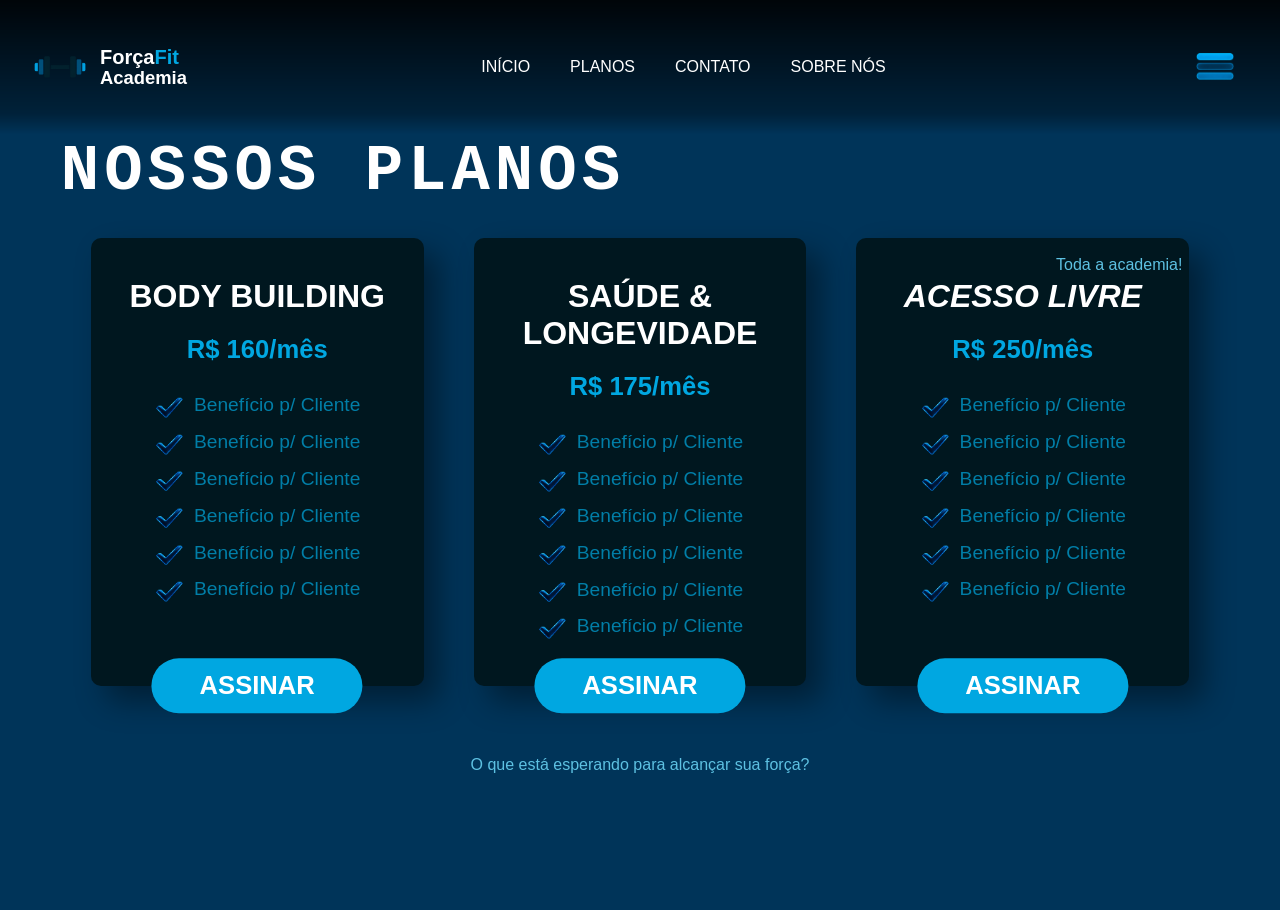
<file: Paginas/planos.html>
<!DOCTYPE html>
<html lang="pt-br">
<head>
    <meta charset="UTF-8">
    <title>Nossos Planos</title>
    <link rel="stylesheet" href="planos.css">
    <link rel="icon" type="image/png" href="../Icones/Halteres.png">

</head>
<body>
    <header id="cabecalho">
        <a href="../index.html" class="logoacademia">
            <img src="../Icones/Halteres.png">
            <div class="logotexto">
                <span class="linha1texto">Força<span class="azuldestaque">Fit</span></span>
                <span class="linha2texto">Academia</span>
            </div>
        </a>
        <nav>
            <ul class="menu">   
                <li><a href="../index.html">INÍCIO</a></li>
                <li><a href="../Paginas/planos.html">PLANOS</a></li>
                <li><a href="../Paginas/contato.html">CONTATO</a></li>
                <li><a href="../Paginas/sobre.html">SOBRE NÓS</a></li>
            </ul>
        </nav>
        <a href="../index.html"><img src="../Icones/Menu.png" class="iconmenu"></a>
    </header>

    <section id="areaplanos">
        <div class="conteudo">
            <div id="principaisqualidades">
                <h1 class="titulo-centro">NOSSOS PLANOS</h1>
                <div class="planos">

                <div class="infoplano">
                <h2>BODY BUILDING</h3>
                <h3 class="azuldestaque">R$ <span class="textograudo">160</span><span class="textomiudo">/mês</span></h3>
                
                <ul>
                    <li><img src="../Icones/Check.png">Benefício p/ Cliente</li>
                    <li><img src="../Icones/Check.png">Benefício p/ Cliente</li>
                    <li><img src="../Icones/Check.png">Benefício p/ Cliente</li>
                    <li><img src="../Icones/Check.png">Benefício p/ Cliente</li>
                    <li><img src="../Icones/Check.png">Benefício p/ Cliente</li>
                    <li><img src="../Icones/Check.png">Benefício p/ Cliente</li>
                </ul>

                <a href="../Paginas/planos.html" class="botaoplano">ASSINAR</a>


                </div>
                <div class="infoplano">
                <h2>SAÚDE & LONGEVIDADE</h3>
                <h3 class="azuldestaque">R$ <span class="textograudo">175</span><span class="textomiudo">/mês</span></h3>
                
                <ul>
                    <li><img src="../Icones/Check.png">Benefício p/ Cliente</li>
                    <li><img src="../Icones/Check.png">Benefício p/ Cliente</li>
                    <li><img src="../Icones/Check.png">Benefício p/ Cliente</li>
                    <li><img src="../Icones/Check.png">Benefício p/ Cliente</li>
                    <li><img src="../Icones/Check.png">Benefício p/ Cliente</li>
                    <li><img src="../Icones/Check.png">Benefício p/ Cliente</li>
                </ul>

                <a href="../Paginas/planos.html" class="botaoplano">ASSINAR</a>


                </div>
                <div class="infoplano">
                <h2><em>ACESSO LIVRE</em></h3>
                <p class="azulclarodestaque">Toda a academia!</p>
                <h3 class="azuldestaque">R$ <span class="textograudo">250</span><span class="textomiudo">/mês</span></h3>
                
                <ul>
                    <li><img src="../Icones/Check.png">Benefício p/ Cliente</li>
                    <li><img src="../Icones/Check.png">Benefício p/ Cliente</li>
                    <li><img src="../Icones/Check.png">Benefício p/ Cliente</li>
                    <li><img src="../Icones/Check.png">Benefício p/ Cliente</li>
                    <li><img src="../Icones/Check.png">Benefício p/ Cliente</li>
                    <li><img src="../Icones/Check.png">Benefício p/ Cliente</li>
                </ul>

                <a href="../Paginas/planos.html" class="botaoplano">ASSINAR</a>

                </div>
                </div>
            </div>
            <p class="azulclarodestaque">O que está esperando para alcançar sua força?</p>
        </div>
    </section>
</body>
</html>
</file>
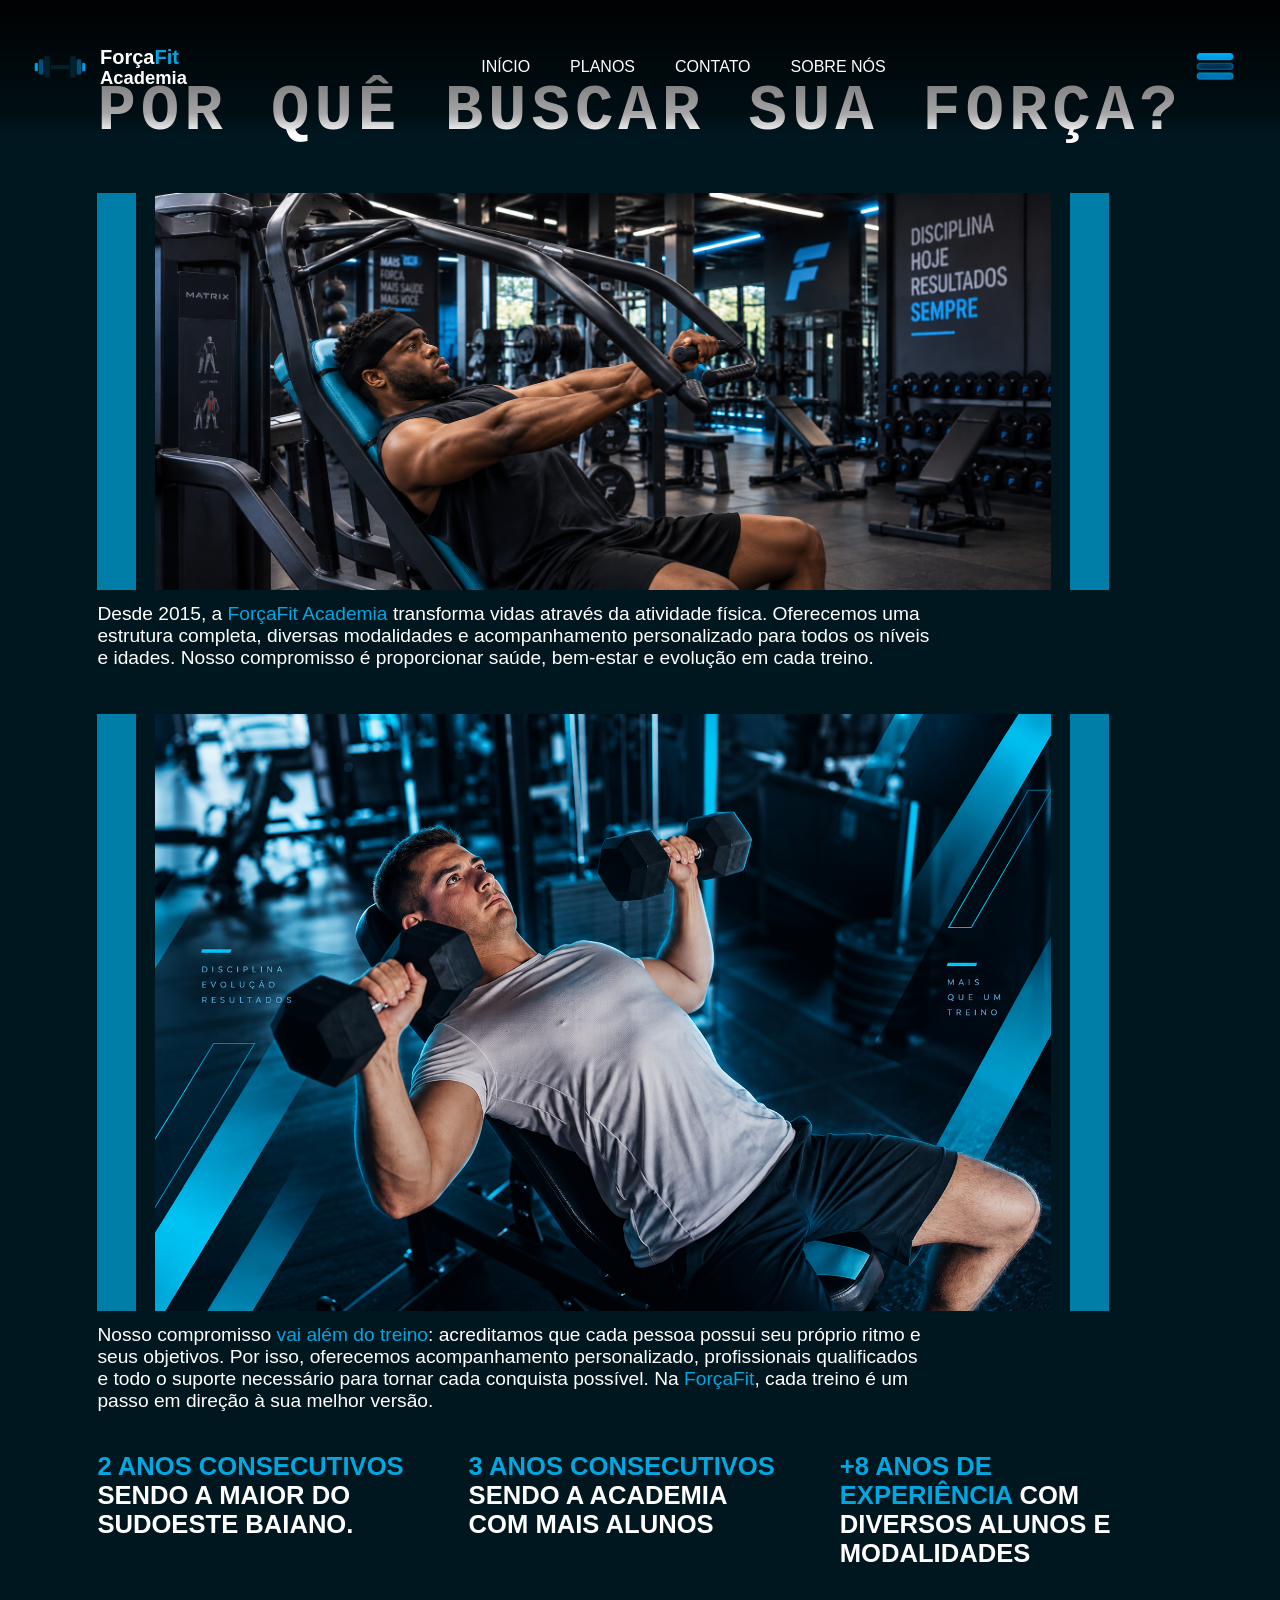
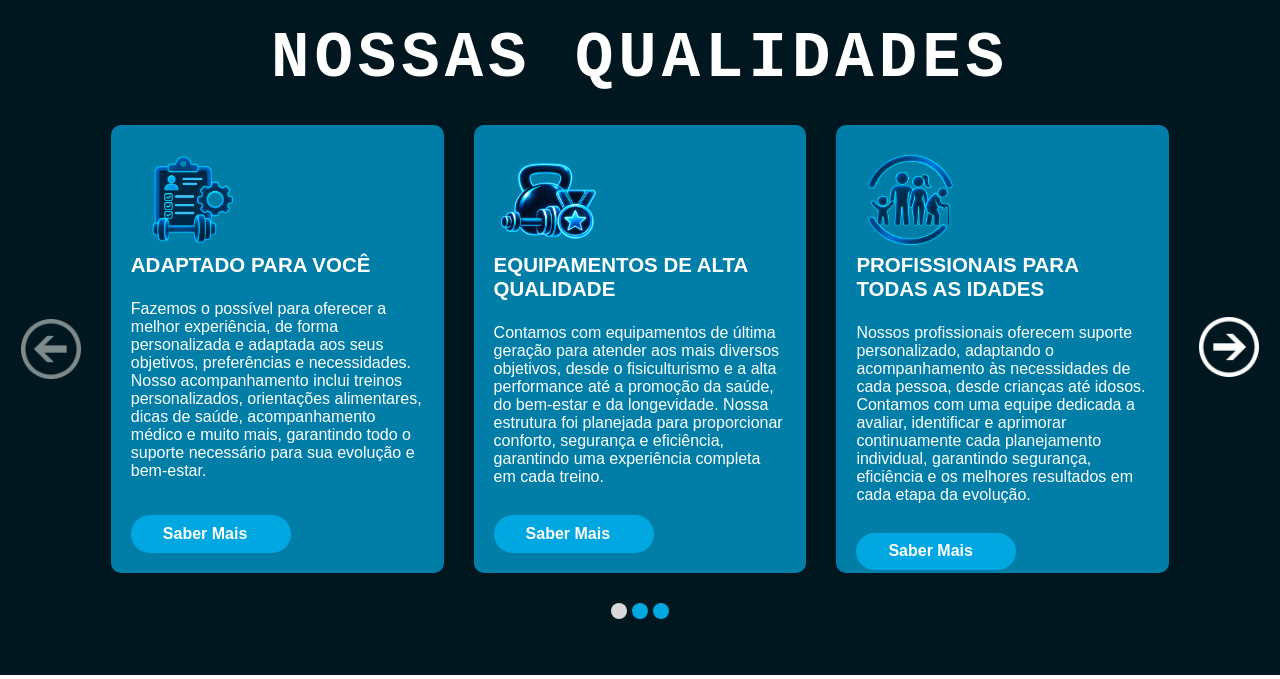
<file: Paginas/sobre.html>
<!DOCTYPE html>
<html lang="pt-br">
<head>
    <meta charset="UTF-8">
    <title>Sobre Nós</title>
    <link rel="stylesheet" href="../style.css">
    <link rel="icon" type="image/png" href="../Icones/Checklist.png">

</head>
<body>
    <header id="cabecalho">
        <a href="../index.html" class="logoacademia">
            <img src="../Icones/Halteres.png">
            <div class="logotexto">
                <span class="linha1texto">Força<span class="azuldestaque">Fit</span></span>
                <span class="linha2texto">Academia</span>
            </div>
        </a>
        <nav>
            <ul class="menu">   
                <li><a href="../index.html">INÍCIO</a></li>
                <li><a href="../Paginas/planos.html">PLANOS</a></li>
                <li><a href="../Paginas/contato.html">CONTATO</a></li>
                <li><a href="../Paginas/sobre.html">SOBRE NÓS</a></li>
            </ul>
        </nav>
        <a href="../index.html"><img src="../Icones/Menu.png" class="iconmenu"></a>
    </header>
    <section id="areaprincipal">
        <div class="conteudo">
            <section id="sobreaacademia">
                <h1 class="titulo-centro">POR QUÊ BUSCAR SUA FORÇA?</h1>
                
                <div class = "imagemdestaque">
                    <div></div>
                    <img src="../Imagens/Disciplina.png">
                    <div></div>
                </div>

                <p>Desde 2015, a <span class="azuldestaque">ForçaFit Academia</span> transforma vidas através da atividade física. Oferecemos uma estrutura completa, diversas modalidades e acompanhamento personalizado para todos os níveis e idades. Nosso compromisso é proporcionar saúde, bem-estar e evolução em cada treino.</p>

                <div class = "imagemdestaque">
                    <div></div>
                    <img src="../Imagens/Azul Retrocesso.png">
                    <div></div>
                </div>

                <p>Nosso compromisso <span class="azuldestaque">vai além do treino</span>: acreditamos que cada pessoa possui seu próprio ritmo e seus objetivos. Por isso, oferecemos acompanhamento personalizado, profissionais qualificados e todo o suporte necessário para tornar cada conquista possível. Na <span class="azuldestaque">ForçaFit</span>, cada treino é um passo em direção à sua melhor versão.</p>

                <div id="experiencias">
                    <h2 class="sobretitulo"><span class="azuldestaque">2 ANOS CONSECUTIVOS</span> SENDO A MAIOR DO SUDOESTE BAIANO.</h2>
                    <h2 class="sobretitulo"><span class="azuldestaque">3 ANOS CONSECUTIVOS</span> SENDO A ACADEMIA COM MAIS ALUNOS </h2>
                    <h2 class="sobretitulo"><span class="azuldestaque">+8 ANOS DE EXPERIÊNCIA</span> COM DIVERSOS ALUNOS E MODALIDADES</h2>
                </div>
            </section>

            <div id="principaisqualidades">
                <h1 class="titulo-centro">NOSSAS QUALIDADES</h1>
                <div class="qualidades">

                <img src="../Icones/seta.png" class="botaonav">

                <div class="qualidadeselemento">
                <img src="../Icones/Checklist.png" class="iconequalidade">
                <h3>ADAPTADO PARA VOCÊ</h3>
                <p class="subtitulo">Fazemos o possível para oferecer a melhor experiência, de forma personalizada e adaptada aos seus objetivos, preferências e necessidades. Nosso acompanhamento inclui treinos personalizados, orientações alimentares, dicas de saúde, acompanhamento médico e muito mais, garantindo todo o suporte necessário para sua evolução e bem-estar.</p>
                <a href="../Paginas/sobre.html" class="botaocard">Saber Mais</a>
                </div>
                <div class="qualidadeselemento">
                <img src="../Icones/Pesos.png" class="iconequalidade">
                <h3>EQUIPAMENTOS DE ALTA QUALIDADE</h3>
                <p class="subtitulo">Contamos com equipamentos de última geração para atender aos mais diversos objetivos, desde o fisiculturismo e a alta performance até a promoção da saúde, do bem-estar e da longevidade. Nossa estrutura foi planejada para proporcionar conforto, segurança e eficiência, garantindo uma experiência completa em cada treino. </p>
                <a href="../Paginas/sobre.html" class="botaocard">Saber Mais</a>
                </div>
                <div class="qualidadeselemento">
                <img src="../Icones/Comunidade.png" class="iconequalidade">
                <h3>PROFISSIONAIS PARA TODAS AS IDADES</h3>
                <p class="subtitulo">Nossos profissionais oferecem suporte personalizado, adaptando o acompanhamento às necessidades de cada pessoa, desde crianças até idosos. Contamos com uma equipe dedicada a avaliar, identificar e aprimorar continuamente cada planejamento individual, garantindo segurança, eficiência e os melhores resultados em cada etapa da evolução.</p>
                <a href="../Paginas/sobre.html" class="botaocard">Saber Mais</a>
                </div>

                <a href="sobre.html"><img src="../Icones/seta.png" class="botaonav2"></a>  
                
                </div>
                
                <div class="indicadores">
                        <div class="bolinhadestaque"></div>
                        <div class="bolinha"></div>
                        <div class="bolinha"></div>
                </div>
            </div>
        </div>
    </section>
</body>
</html>
</file>
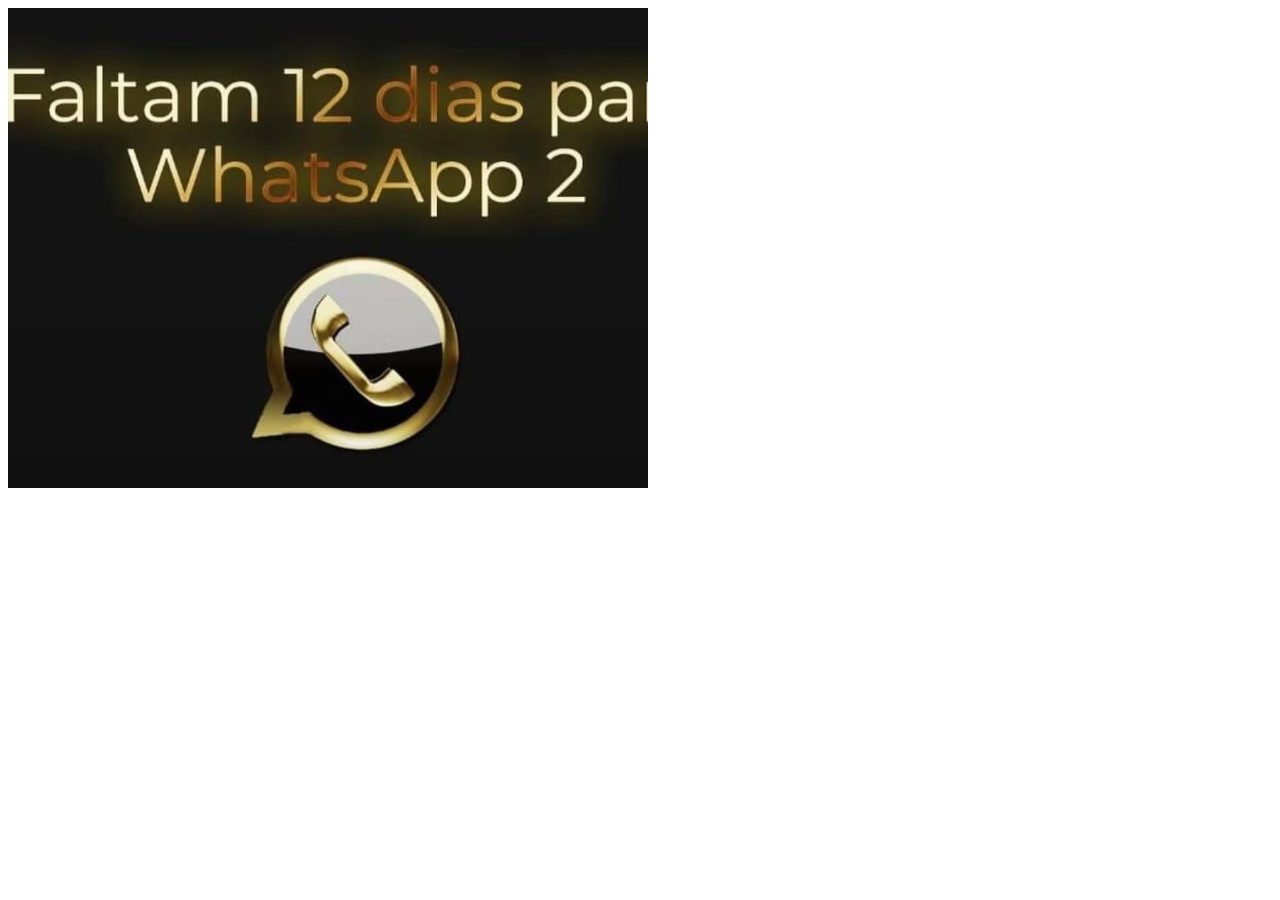
<file: Paginas/whatsapp.html>
<!DOCTYPE html>
<html lang="pt-br">
<head>
    <meta charset="UTF-8">
    <title>Whatsapp</title>
</head>
<body>
    <img style="width: 50vw;" 
    src="/Imagens/zap 2.avif" alt="whatsapp 2!!1!1!!1">
</body>
</html>
</file>
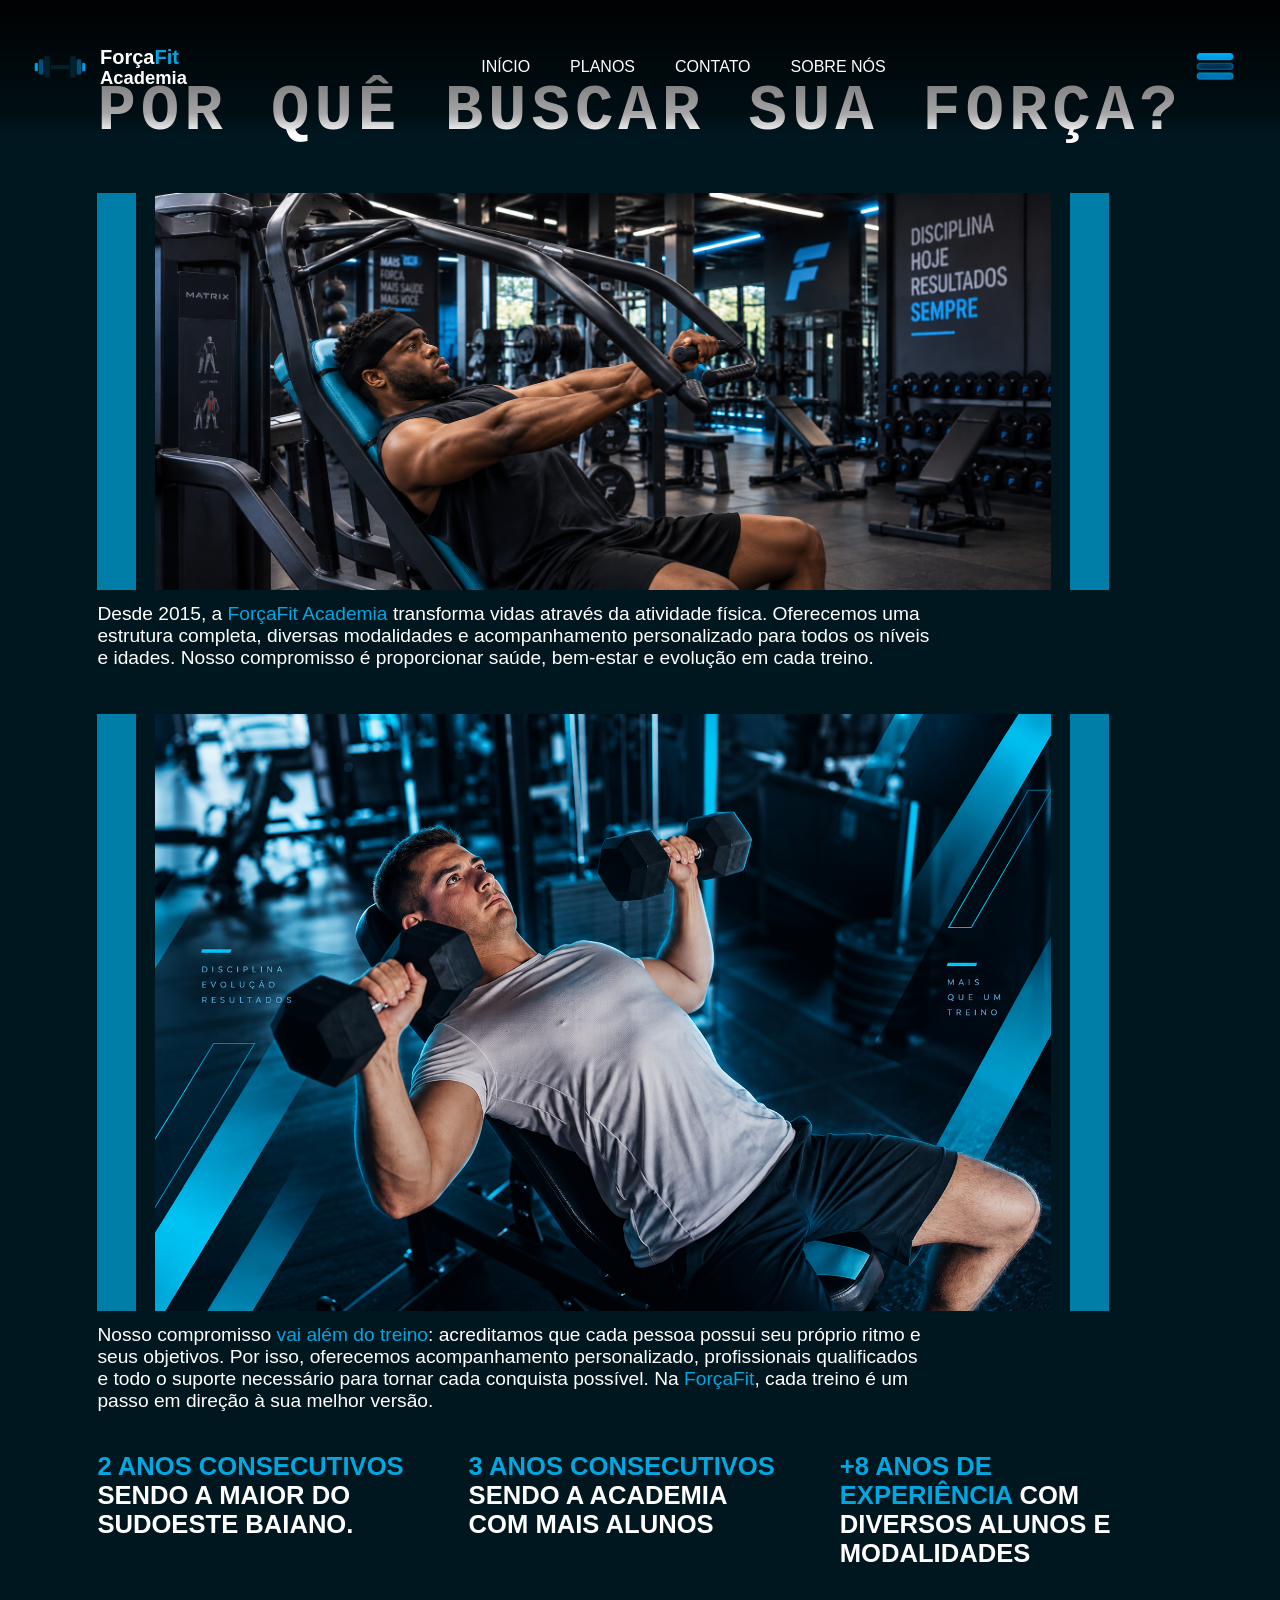
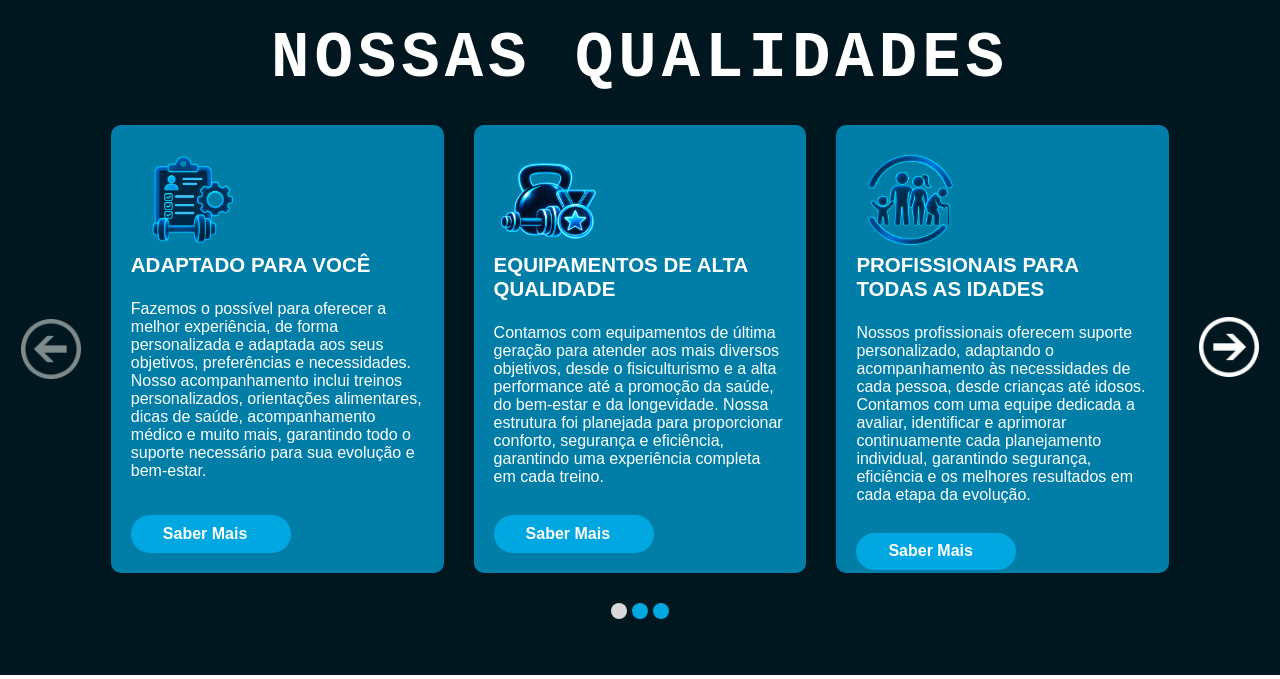
<file: Páginas/sobre.html>
<!DOCTYPE html>
<html lang="pt-br">
<head>
    <meta charset="UTF-8">
    <title>Sobre Nós</title>
    <link rel="stylesheet" href="/style.css">
</head>
<body>
    <header id="cabecalho">
        <a href="index.html" class="logoacademia">
            <img src="/Icones/Ícone de Halteres em Azul Turquesa.png">
            <div class="logotexto">
                <span class="linha1texto">Força<span class="azuldestaque">Fit</span></span>
                <span class="linha2texto">Academia</span>
            </div>
        </a>
        <nav>
            <ul class="menu">   
                <li><a href="/index.html">INÍCIO</a></li>
                <li><a href="/Páginas/planos.html">PLANOS</a></li>
                <li><a href="/Páginas/contato.html">CONTATO</a></li>
                <li><a href="/Páginas/sobre.html">SOBRE NÓS</a></li>
            </ul>
        </nav>
        <a href="/index.html"><img src="/Icones/Ícone de menu neon azul.png" class="iconmenu"></a>
    </header>
    <section id="areaprincipal">
        <div class="conteudo">
            <section id="sobreaacademia">
                <h1 class="titulo-centro">POR QUÊ BUSCAR SUA FORÇA?</h1>
                
                <div class = "imagemdestaque">
                    <div></div>
                    <img src="/Imagens/Pressão e disciplina na academia.png">
                    <div></div>
                </div>

                <p>Desde 2015, a <span class="azuldestaque">ForçaFit Academia</span> transforma vidas através da atividade física. Oferecemos uma estrutura completa, diversas modalidades e acompanhamento personalizado para todos os níveis e idades. Nosso compromisso é proporcionar saúde, bem-estar e evolução em cada treino.</p>

                <div class = "imagemdestaque">
                    <div></div>
                    <img src="/Imagens/Força em Azul Retrocesso.png">
                    <div></div>
                </div>

                <p>Nosso compromisso <span class="azuldestaque">vai além do treino</span>: acreditamos que cada pessoa possui seu próprio ritmo e seus objetivos. Por isso, oferecemos acompanhamento personalizado, profissionais qualificados e todo o suporte necessário para tornar cada conquista possível. Na <span class="azuldestaque">ForçaFit</span>, cada treino é um passo em direção à sua melhor versão.</p>

                <div id="experiencias">
                    <h2 class="sobretitulo"><span class="azuldestaque">2 ANOS CONSECUTIVOS</span> SENDO A MAIOR DO SUDOESTE BAIANO.</h2>
                    <h2 class="sobretitulo"><span class="azuldestaque">3 ANOS CONSECUTIVOS</span> SENDO A ACADEMIA COM MAIS ALUNOS </h2>
                    <h2 class="sobretitulo"><span class="azuldestaque">+8 ANOS DE EXPERIÊNCIA</span> COM DIVERSOS ALUNOS E MODALIDADES</h2>
                </div>
            </section>

            <div id="principaisqualidades">
                <h1 class="titulo-centro">NOSSAS QUALIDADES</h1>
                <div class="qualidades">

                <img src="/Icones/seta.png" class="botaonav">

                <div class="qualidadeselemento">
                <img src="/Icones/Ícone Neon de Treino Personalizado.png" class="iconequalidade">
                <h3>ADAPTADO PARA VOCÊ</h3>
                <p class="subtitulo">Fazemos o possível para oferecer a melhor experiência, de forma personalizada e adaptada aos seus objetivos, preferências e necessidades. Nosso acompanhamento inclui treinos personalizados, orientações alimentares, dicas de saúde, acompanhamento médico e muito mais, garantindo todo o suporte necessário para sua evolução e bem-estar.</p>
                <a href="/Páginas/sobre.html" class="botaocard">Saber Mais</a>
                </div>
                <div class="qualidadeselemento">
                <img src="/Icones/Ícone Neon de Fitness_ Kettlebell, Halter e Medalha.png" class="iconequalidade">
                <h3>EQUIPAMENTOS DE ALTA QUALIDADE</h3>
                <p class="subtitulo">Contamos com equipamentos de última geração para atender aos mais diversos objetivos, desde o fisiculturismo e a alta performance até a promoção da saúde, do bem-estar e da longevidade. Nossa estrutura foi planejada para proporcionar conforto, segurança e eficiência, garantindo uma experiência completa em cada treino. </p>
                <a href="/Páginas/sobre.html" class="botaocard">Saber Mais</a>
                </div>
                <div class="qualidadeselemento">
                <img src="/Icones/Ícone Neon de Comunidade para Todas as Idades.png" class="iconequalidade">
                <h3>PROFISSIONAIS PARA TODAS AS IDADES</h3>
                <p class="subtitulo">Nossos profissionais oferecem suporte personalizado, adaptando o acompanhamento às necessidades de cada pessoa, desde crianças até idosos. Contamos com uma equipe dedicada a avaliar, identificar e aprimorar continuamente cada planejamento individual, garantindo segurança, eficiência e os melhores resultados em cada etapa da evolução.</p>
                <a href="/Páginas/sobre.html" class="botaocard">Saber Mais</a>
                </div>

                <a href="sobre.html"><img src="/Icones/seta.png" class="botaonav2"></a>  
                
                </div>
                
                <div class="indicadores">
                        <div class="bolinhadestaque"></div>
                        <div class="bolinha"></div>
                        <div class="bolinha"></div>
                </div>
            </div>
        </div>
    </section>
</body>
</html>
</file>
<file: Paginas/planos.css>
*
{
    padding: 0;
    margin: 0;
    box-sizing: border-box;
}

body {
  font-family: "Inclusive Sans", sans-serif;
}

#cabecalho {
    position: fixed;
    top: 0;
    left: 0;
    width: 100%;
    box-sizing: border-box;
    padding: 30px 30px;
    display: flex;
    justify-content: space-between;
    align-items: center;
    background: linear-gradient(to bottom, rgba(0, 0, 0, 0.9), rgba(0, 0, 0, 0.35) 85%, rgba(0, 0, 0, 0) 100%);
    z-index: 10;
}

.logoacademia {
    display: flex;
    align-items: center;
    gap: 10px;
    text-decoration: none;
    color: white;
}

.logoacademia img {
    width: 60px;
}

.logotexto {
    display: flex;
    flex-direction: column;
    line-height: 1.1;
}

.linha1texto {
    font-size: 1.25rem;
    font-weight: bold;
}

.linha2texto {
    font-size: 1.15rem;
    font-weight: bold;
}

.azuldestaque {
    color: #00A7E1;
}

.menu {
    display: flex;
    gap: 40px;
    list-style: none;
    margin: 0;
    padding: 0;
}

.menu a{
    color: white;
    text-decoration: none;
}

.iconmenu {
    width: 70px;
    height: 70px;
}

.azulclarodestaque
{
    color: #5DC1E2;
}

.tituloprincipal
{
    font-size: 5rem;
    font-family: Impact, sans-serif;
    font-style: normal; 
    letter-spacing: .3rem;
}

.subtitulo
{
    font-size: 1.1rem;
    max-width: 28rem;
}

.conteudo 
{
    display: flex;
    flex-direction: column;
    align-items: center;
    gap: 40px;
    padding: 3.5rem 2.5rem; 
}

.botaocard {
  background-color: #00A7E1;
  color: white;
  text-decoration: none;
  max-width: 10rem;
  max-height: 5rem;
  padding: .6rem 2rem;
  border-radius: 30px;
  font-weight: bold;
}

.titulo
{
    align-self: flex-start;
    font-size: 4rem;
    font-style: normal; 
}

.botaonav
{
    width: 60px;
    height: 60px;
    filter: invert(1);
    opacity: .5;
}

.botaonav2 
{
    width: 60px;
    height: 60px;
    /* precisei usar esse tal de "filter" porque não achei a imagem certa pra colocar */
    filter: invert(1);
    transform: rotate(180deg);
}

#areaplanos
{
    background-color: #003459;
    color: white;
    width: 100vw;
    height: 100%;

    padding: 5rem 0 ;
}

.titulo-centro
{
    align-self: center;
    font-size: 4rem;
    font-style: normal;
    font-family: "IBM Plex Mono", monospace;
    letter-spacing: 5px;
}

.planos
{
    padding: 30px;
    display: flex;
    flex-direction: row;
    flex-wrap: wrap;
    align-items: center;
    gap: 50px;
}

.infoplano
{
    position: relative;
    display: flex;
    flex-direction: column;
    align-items: center;
    width: 26vw;
    min-height: 35vw;
    aspect-ratio: 1 / 1;
    border-radius: 10px;
    background-color: #00171F;
    padding: 20px;
    box-shadow: 15px 15px 30px rgba(0, 0, 0, 0.4);
}

.infoplano > h2
{
    font-size: 2.5vw;
    margin-top: 20px;
    margin-bottom: 20px;
    text-align: center;
}

.infoplano > h3
{
    font-size: 2vw;
    margin-bottom: 30px;
}

.infoplano > ul
{
    list-style: none;
    text-align: center;
    padding-bottom: 20px;

    max-width: 20vw;
    max-height: 25vw;

    overflow: hidden; /* esconder se a lista sair vazando do quadrado*/
}

.infoplano li
{
    color: #007EA7;
    font-size: 1.5vw;
    margin-bottom: .8vw;

    display: flex;
    flex-direction: row;
    gap: 10px;
}

.infoplano > ul > li > img
{
    max-width: 30px;
}

.infoplano > p
{
    position: absolute;
    left: 60%;
    bottom: 92%;

    min-width: 12vw;
}

.botaoplano
{
    position: absolute;
    bottom: 0;                     
    left: 50%;                       
    transform: translate(-50%, 50%);

    background-color: #00A7E1;
    color: white;
    text-decoration: none;
    padding: .8rem 3rem;
    border-radius: 30px;
    font-weight: bold;
    font-size: 2vw;
    text-align: center;
    white-space: nowrap; /* aqui é um comando q achei para o texto não quebrar quando tiver apertado, ficou melhor quando a janela é pequena */
}
</file>
<file: style.css>
*
{
    padding: 0;
    margin: 0;
    box-sizing: border-box;
}

body {
  font-family: "Inclusive Sans", sans-serif;
}

#cabecalho {
    position: fixed;
    top: 0;
    left: 0;
    width: 100%;
    box-sizing: border-box;
    padding: 30px 30px;
    display: flex;
    justify-content: space-between;
    align-items: center;
    background: linear-gradient(to bottom, rgba(0, 0, 0, 0.9), rgba(0, 0, 0, 0.35) 85%, rgba(0, 0, 0, 0) 100%);
    z-index: 10;
}

.logoacademia {
    display: flex;
    align-items: center;
    gap: 10px;
    text-decoration: none;
    color: white;
}

.logoacademia img {
    width: 60px;
}

.logotexto {
    display: flex;
    flex-direction: column;
    line-height: 1.1;
}

.linha1texto {
    font-size: 1.25rem;
    font-weight: bold;
}

.linha2texto {
    font-size: 1.15rem;
    font-weight: bold;
}

.azuldestaque {
    color: #00A7E1;
}

.menu {
    display: flex;
    gap: 40px;
    list-style: none;
    margin: 0;
    padding: 0;
}

.menu a{
    color: white;
    text-decoration: none;
}

.iconmenu {
    width: 70px;
    height: 70px;
}

#inicio
{
    background-image: url("Imagens/MainImg.png");
    background-size: cover;
    background-position: 75% center;

    min-width: 100vh;
    min-height: 96vh;

    display: flex;
    align-items: center;
    flex-direction: column;
    justify-content: center;
    text-align: center;

    color: white;
}

.tituloprincipal
{
    font-size: 5rem;
    font-family: Impact, sans-serif;
    font-style: normal; 
    letter-spacing: .3rem;
}

.subtitulo
{
    font-size: 1.1rem;
    max-width: 28rem;
}

#botoes-inicio {
  padding-top: 2rem;
  display: flex;
  align-items: center;
  gap: 80px;
}

#botao-principal {
  background-color: #00A7E1;
  color: white;
  text-decoration: none;
  padding: 15px 30px;
  border-radius: 30px;
  font-weight: bold;
}

#botao-secundario {
  color: white;
  text-decoration: none;
  font-weight: bold;
}

#trilho {
    background-color: #007EA7;
    position: absolute;
    bottom: 0;
    width: 100%;
    z-index: 2;
    font-size: 1rem;
}

#areaprincipal
{
    background-color: #00171F; 
    color: white;
    z-index: 3;
}

.conteudo 
{
    display: flex;
    flex-direction: column;
    align-items: center;
    gap: 20px;
    padding: 3.5rem 2.5rem; 
}

.qualidades
{
    padding: 30px;
    display: flex;
    flex-direction: row;
    align-items: center;
    gap: 30px;
}

.qualidadeselemento
{
    display: flex;
    flex-direction: column;
    width: 26vw;
    min-height: 35vw;
    aspect-ratio: 1 / 1;
    border-radius: 10px;
    background-color: #007EA7;
    padding: 20px;
    overflow: hidden; /* olha só, isso aqui é bom para esconder conteúdo de dentro que querer sair (caso mexa na janela) */
}

.qualidadeselemento > a
{
    margin-top: auto;
}

.qualidadeselemento > h3
{
    font-size: 1.6vw;
    padding-bottom: 1.4rem;
}

.qualidadeselemento > p
{
    font-size: 1.25vw;
    padding-bottom: 1.8rem;
}

.iconequalidade
{
    width: 8.5vw;
}

.botaocard {
  background-color: #00A7E1;
  color: white;
  text-decoration: none;
  max-width: 10rem;
  max-height: 5rem;
  padding: .6rem 2rem;
  border-radius: 30px;
  font-weight: bold;
}

.titulo
{
    align-self: flex-start;
    font-size: 4rem;
    font-style: normal; 
}

.botaonav
{
    width: 60px;
    height: 60px;
    filter: invert(1);
    opacity: .5;
}

.botaonav2 
{
    width: 60px;
    height: 60px;
    /* precisei usar esse tal de "filter" porque não achei a imagem certa pra colocar */
    filter: invert(1);
    transform: rotate(180deg);
}

.indicadores
{
    display: flex;
    flex-direction: row;
    align-items: center;
    gap: 5px;
}

.bolinha {
  width: 1rem;
  height: 1rem;
  background-color: #00A7E1;
  border-radius: 50%;
}
.bolinhadestaque {
  width: 1rem;
  height: 1rem;
  background-color: #D9D9D9;
  border-radius: 50%;
}

#principaisqualidades
{
    display: flex;
    flex-direction: column;
    align-items: center;
}

#sobreaacademia
{
    padding: 20px 0;
    display: flex;
    flex-direction: column;
    align-items: start;
}

.imagemdestaque
{
    display: flex;
    flex-direction: row;
    gap: 1.5vw;
    padding: 3.5vw 0 1vw;
}

.imagemdestaque > img
{
    width: 70vw;
    max-height: 80vw;
}

.imagemdestaque > div
{
    min-height: 30vw;
    max-height: 80vw;
    width: 3vw;
    background-color: #007EA7;
}

#sobreaacademia > p
{
    max-width: 65vw;
    font-size: 1.5vw;
}

#experiencias
{
    padding: 40px 0 15px;
    display: flex;
    flex-direction: row;
    gap: 5vw;
}

#experiencias > h2
{
    font-size: 2vw;
    max-width: 24vw;
}

#areaprofissionais
{
    display: flex;
    flex-direction: column;
    align-items: center;
    background-color: #E6E6E6;
}

.profissionais
{
    display: flex;
    flex-direction: row;
    justify-content: center;
    gap: 10vw;
    background-color: #E6E6E6;
}

.infoprofissional
{
    padding: 20px 0;
    max-width: 40vw;
}

.infoprofissional > img 
{
    max-width: 40vw;
    border-radius: 30px;
    padding-bottom: 15px;
}

.infoprofissional > h2
{
    font-size: 2.5vw;
    padding-bottom: 10px;
}

.infoprofissional > p 
{
    font-size: 1.5vw;
}

.azulclarodestaque
{
    color: #5DC1E2;
}

#divisao
{
    background-image: url("Imagens/Academia.png");
    background-size: cover;
    background-position: center 35%;
    min-height: 45vw;
}

#areamodalidades
{
    display: flex;
    flex-direction: column;
    align-content: center;
    background-color: #00171F;
    color: white;
}

.modalidades
{
    display: flex;
    flex-direction: row;
    flex-wrap: wrap;
    justify-content: center;
    padding: 25px 0;
    gap: 5vw;
    background-color: #00171F;
}

.infomodalidade
{
    padding: 5px 0 0;
    max-width: 40vw;
}

.infomodalidade > img 
{
    max-width: 40vw;
    border-radius: 30px;
    padding-bottom: 15px;
    box-shadow: 15px 15px 30px rgba(0, 0, 0, 0.4);
}

.infomodalidade > h2
{
    font-size: 2.5vw;
    padding-bottom: 10px;
}

.infomodalidade > p 
{
    font-size: 1.5vw;
    color: white;
}

#areaplanos
{
    background-color: #003459;
    color: white;
}

.titulo-centro
{
    align-self: center;
    font-size: 4rem;
    font-style: normal;
    font-family: "IBM Plex Mono", monospace;
    letter-spacing: 5px;
}

.planos
{
    padding: 30px;
    display: flex;
    flex-direction: row;
    flex-wrap: wrap;
    align-items: center;
    gap: 50px;
}

.infoplano
{
    position: relative;
    display: flex;
    flex-direction: column;
    align-items: center;
    width: 26vw;
    min-height: 35vw;
    aspect-ratio: 1 / 1;
    border-radius: 10px;
    background-color: #00171F;
    padding: 20px;
    box-shadow: 15px 15px 30px rgba(0, 0, 0, 0.4);
}

.infoplano > h2
{
    font-size: 2.5vw;
    margin-top: 20px;
    margin-bottom: 20px;
    text-align: center;
}

.infoplano > h3
{
    font-size: 2vw;
    margin-bottom: 30px;
}

.infoplano > ul
{
    list-style: none;
    text-align: center;
    padding-bottom: 20px;

    max-width: 20vw;
    max-height: 25vw;

    overflow: hidden; /* esconder se a lista sair vazando do quadrado*/
}

.infoplano li
{
    color: #007EA7;
    font-size: 1.5vw;
    margin-bottom: .8vw;

    display: flex;
    flex-direction: row;
    gap: 10px;
}

.infoplano > ul > li > img
{
    max-width: 30px;
}

.infoplano > p
{
    position: absolute;
    left: 60%;
    bottom: 92%;

    min-width: 12vw;
}

.botaoplano
{
    position: absolute;
    bottom: 0;                     
    left: 50%;                       
    transform: translate(-50%, 50%);

    background-color: #00A7E1;
    color: white;
    text-decoration: none;
    padding: .8rem 3rem;
    border-radius: 30px;
    font-weight: bold;
    font-size: 2vw;
    text-align: center;
    white-space: nowrap; /* aqui é um comando q achei para o texto não quebrar quando tiver apertado, ficou melhor quando a janela é pequena */
}

.textomiudo
{
    font-size: .8vw;
}

.textograudo
{
    font-size: 2.4vw;
}

#areaavaliacao
{
    background-color: #00171F;
    color: white;
}

.avaliacoes
{
    padding: 30px;
    display: flex;
    flex-direction: row;
    align-items: center;
    gap: 30px;
}

#divavaliacao
{
    display: flex;
    flex-direction: column;
    align-items: center;
}

#botaoavaliar
{
    align-self: self-start;                   

    background-color: #00A7E1;
    color: white;
    text-decoration: none;
    padding: .8rem 3rem;
    border-radius: 30px;
    font-weight: bold;
    font-size: 2vw;
    text-align: center;
}

.imgavaliacao
{
    position: relative;

    background-image: url("Imagens/Dona.png");
    background-size: cover;

    min-width: 70vw;
    height: 35vw;

    background-position: 10%;

    border-radius: 20px;
}

.imgavaliacao > div
{
    width: 28vw;
    height: 15vw;

    border-radius: 20px;
    outline: black solid 3px;

    position: absolute;
    left: 56%;
    bottom: 10%;

    padding: 20px;

    background-color: #003459;
    box-shadow: 15px 15px 30px rgba(0, 0, 0, 0.4);
}

.tituloavaliacao
{
    font-family: "IBM Plex Mono", monospace;
    font-size: 2.5vw;

    margin-bottom: 15px;
}

.textoavaliacao
{
    font-family: "Inclusive Sans", sans-serif;
    font-size: 1.5vw;
    font-weight: bold;

    max-width: 25vw;

    margin-bottom: 15px;
}

#areacadastro
{
    background-image: linear-gradient(rgba(0, 0, 0, 0.5), rgba(0, 0, 0, 0.5)), url("Imagens/Disciplina.png");
    background-size: cover;
    background-position: 75% center;

    min-height: 40vw;

    display: flex;
    align-items: center;
    flex-direction: column;
    justify-content: center;
    text-align: center;

    color: white;
}

.titulocadastro
{
    font-family: "IBM Plex Mono", monospace;
    font-size: 3vw;

    margin-bottom: 15px;
}

.subtitulocadastro
{
    max-width: 40vw;
    color: rgba(255, 255, 255, 0.9); /* Preto com 50% de transparência */
}

#formregistro
{
    position: relative;

    display: flex;
    flex-direction: row;

    margin: 25px;
}

#formregistro > input
{
    padding: 12px 10px;
    min-width: 30vw;
    border-radius: 20px;
    
    background-color: #003459;
    color: rgba(255,255,255, .9);
    font-size: 1.1vw;
}

#formregistro > a
{
    position: absolute;
    right: 0;
    transform: translate(1%, 1%);
}

#botaoregistro {
  background-color: #00A7E1;
  color: white;
  text-decoration: none;
  padding: 13px 40px;
  border-radius: 30px;
  font-weight: bold;
  font-size: 1.3vw;
}

footer
{
    background-color: #00171F;
    min-height: 25vw;
    color: rgba(255, 255, 255, .8);

}

footer img
{
    max-width: 5vw;
}

footer a
{
    text-decoration: none;
    color: inherit;
}

#rodape
{
    display: flex;
    flex-direction: row;
    justify-content: space-between;

    padding-bottom: 20px;

    min-width: 100%;
}

#redesfooter 
{
    display: flex;
    flex-direction: column;
    gap: 20px;
}

#redesfooter > p
{
    font-size: 1.5vw;
    max-width: 15vw;
}

#redesfooter > div
{
    display: flex;
    flex-direction: row;
}

#opcoesrodape
{
    display: flex;
    flex-direction: row;
    gap: 30px;

    text-align: center;
}

#opcoesrodape h3
{
    margin-bottom: 20px;
}

#opcoesrodape ul
{
    list-style: none;
    text-align: center;
}

#opcoesrodape li
{
    padding: 8px 0;
}

#divisaocopyright
{
    width: 100vw;
    height: .6vw;
    background-color: #D9D9D9;
}

footer > .conteudo > p
{
    align-self: flex-start;
}
</file>
